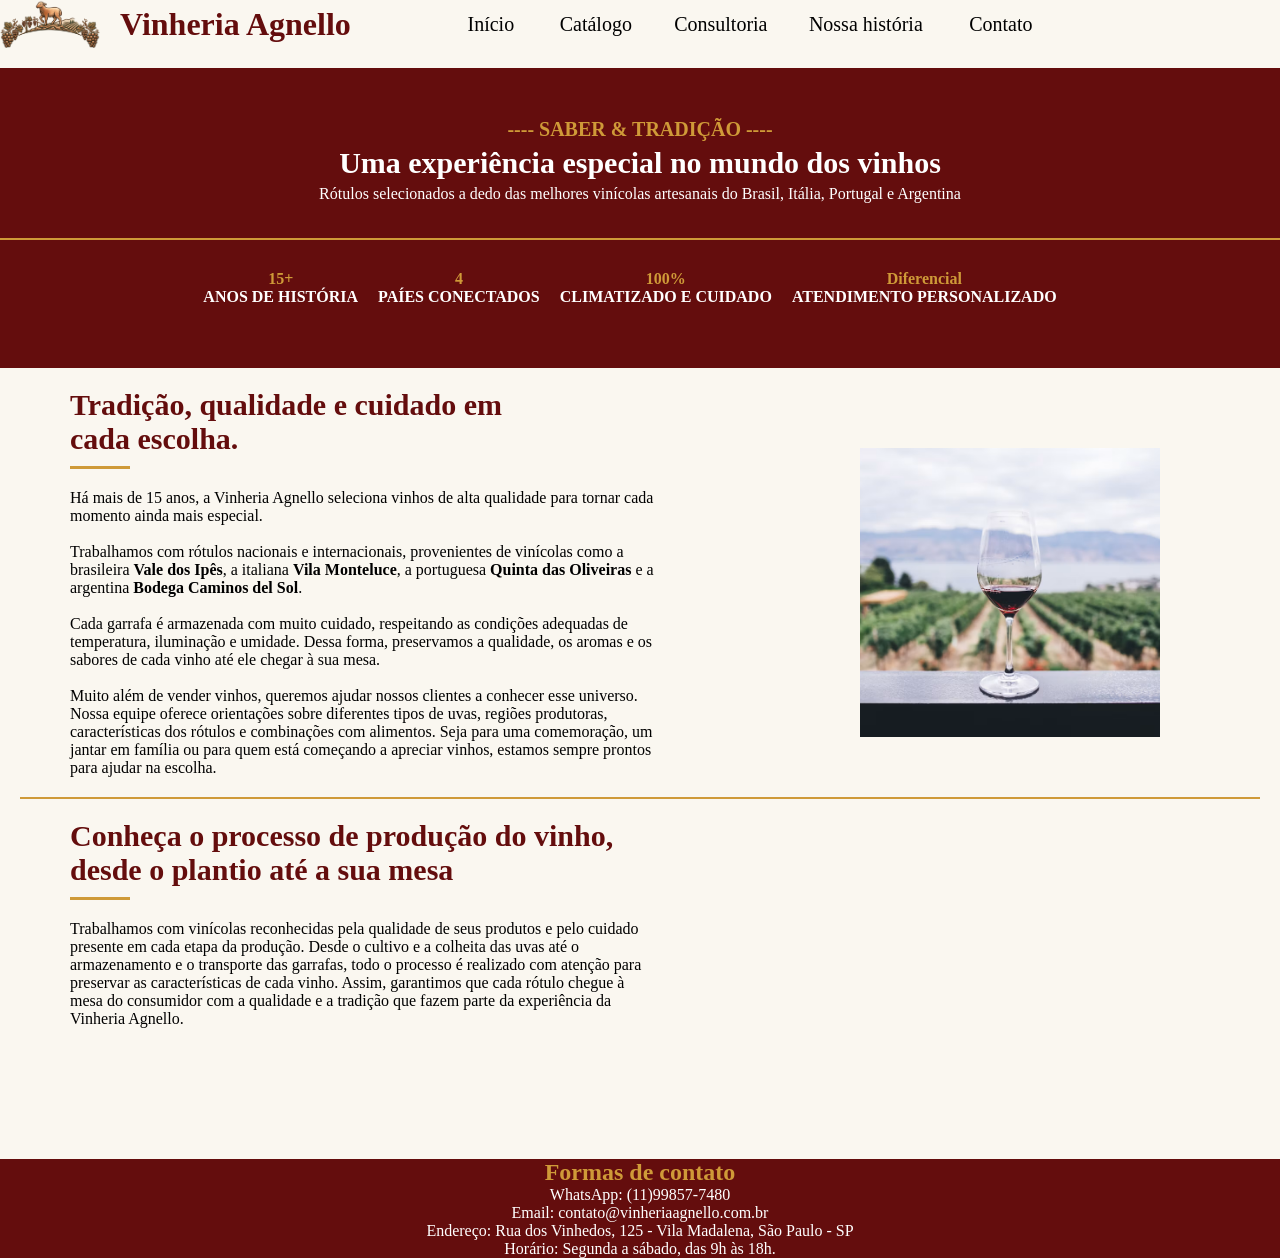
<file: index.html>
<!DOCTYPE html>
<html lang="pt-br">
<head>
    <meta charset="UTF-8">
    <meta name="viewport" content="width=device-width, initial-scale=1.0">
    <meta name="keywords" content="vinheria, vinhos, vinheria agnello, harmonização">
    <meta name="description" content="Conheça a Vinheria Agnello e encontre o vinho ideal para cada ocasião.">
    <link rel="stylesheet" href="src/css/style.css">
    <title>Vinheria Agnello | Início </title>
</head>

<body>
    <header>
        <div class="titulo-imagem1">
            <img src="src/assets/imgs/logotipo.png" 
        alt="Logo da Vinheria Agnello com um cordeiro sobre videiras e cachos de uva" width="400" class="logo">
        
            <h1 class="titulo-bonito">Vinheria Agnello</h1>
        <nav id="navegacao">
            <p>
                <a href="./index.html" class="inicio">Início </a> 
                <a href="./src/pages/catalogo.html" class="catalogo">Catálogo </a> 
                <a href="./src/pages/consultoria.html" class="consultoria">Consultoria </a> 
                <a href="./src/pages/sobre.html" class="nossa-historia">Nossa história </a> 
                <a href="./src/pages/contatos.html" class="contato">Contato </a>
            </p>
        </div>
        </nav>
        
        <div class="bloco-inicial">
            <h2> ---- SABER & TRADIÇÃO ----</h2>
            <h3>Uma experiência especial no mundo dos vinhos</h3>
            <p>Rótulos selecionados a dedo das melhores vinícolas artesanais do Brasil, Itália, Portugal e Argentina</p>
            <hr>
            <div class="baixo-bloco-inicial">
                <h4 class="hist"><span>15+</span> <br>ANOS DE HISTÓRIA</h4>
                <h4 class="coneccoes"><span>4</span> <br>PAÍES CONECTADOS</h4>
                <h4 class="clima"><span>100% </span><br>CLIMATIZADO E CUIDADO</h4>
                <h4 class="diferencial"><span>Diferencial</span> <br>ATENDIMENTO PERSONALIZADO</h4>
            </div>

        </div>

    </header>

    <main>
        <section id="intro-index">
            <div class="tradicao" >
                <div>
                    <h2 class="titulo-tradicao">Tradição, qualidade e cuidado em <br> cada escolha.</h2>
                    <p>
                        Há mais de 15 anos, a Vinheria Agnello seleciona vinhos de alta qualidade para tornar cada momento ainda mais especial.
                        <br><br>
                        Trabalhamos com rótulos nacionais e internacionais, provenientes de vinícolas como a brasileira <strong>Vale dos Ipês</strong>, a italiana <strong>Vila Monteluce</strong>, a portuguesa <strong>Quinta das Oliveiras</strong> e a argentina <strong>Bodega Caminos del Sol</strong>.
                        <br><br>
                        Cada garrafa é armazenada com muito cuidado, respeitando as condições adequadas de temperatura, iluminação e umidade. Dessa forma, preservamos a qualidade, os aromas e os sabores de cada vinho até ele chegar à sua mesa.
                        <br><br>
                        Muito além de vender vinhos, queremos ajudar nossos clientes a conhecer esse universo. Nossa equipe oferece orientações sobre diferentes tipos de uvas, regiões produtoras, características dos rótulos e combinações com alimentos. Seja para uma comemoração, um jantar em família ou para quem está começando a apreciar vinhos, estamos sempre prontos para ajudar na escolha.
                    </p>
                </div>

                <img class="img-dif" src="src/assets/imgs/taca-vinho.png"
            alt="Garrafas de vinho em uma adega de madeira" width="250px" class="taca" />
            </div>
            <hr class="linha">
        </section>

        <section id="producao">

            <div class="tradicao2">
                <div>

                    <h2 class="titulo-tradicao">Conheça o processo de produção do vinho, desde o plantio até a sua mesa</h2>
                
                    <p>
                    Trabalhamos com vinícolas reconhecidas pela qualidade de seus produtos e pelo cuidado presente em cada etapa da produção. Desde o cultivo e a colheita das uvas até o armazenamento e o transporte das garrafas, todo o processo é realizado com atenção para preservar as características de cada vinho. Assim, garantimos que cada rótulo chegue à mesa do consumidor com a qualidade e a tradição que fazem parte da experiência da Vinheria Agnello.
                    </p>
                </div>


                <iframe 
                width="400px"
                height="300px"
                src="https://www.youtube.com/embed/oucOiQBuXMQ?si=mYRg0IwBwdL-PImi" 
                title="YouTube video player" 
                frameborder="0" 
                allow="accelerometer; autoplay; clipboard-write; encrypted-media; gyroscope; picture-in-picture; web-share" 
                referrerpolicy="strict-origin-when-cross-origin" allowfullscreen>
                </iframe>
            </div>
        </section>
    </main>

    <footer id="final">
        <h2 class="titulofinal">Formas de contato</h2>
        
        <p >
            WhatsApp: (11)99857-7480 <br>
            Email: contato@vinheriaagnello.com.br <br>
            Endereço: Rua dos Vinhedos, 125 - Vila Madalena, São Paulo - SP <br>
            Horário: Segunda a sábado, das 9h às 18h.
            </p>
    </footer>
</body>
</html>
</file>
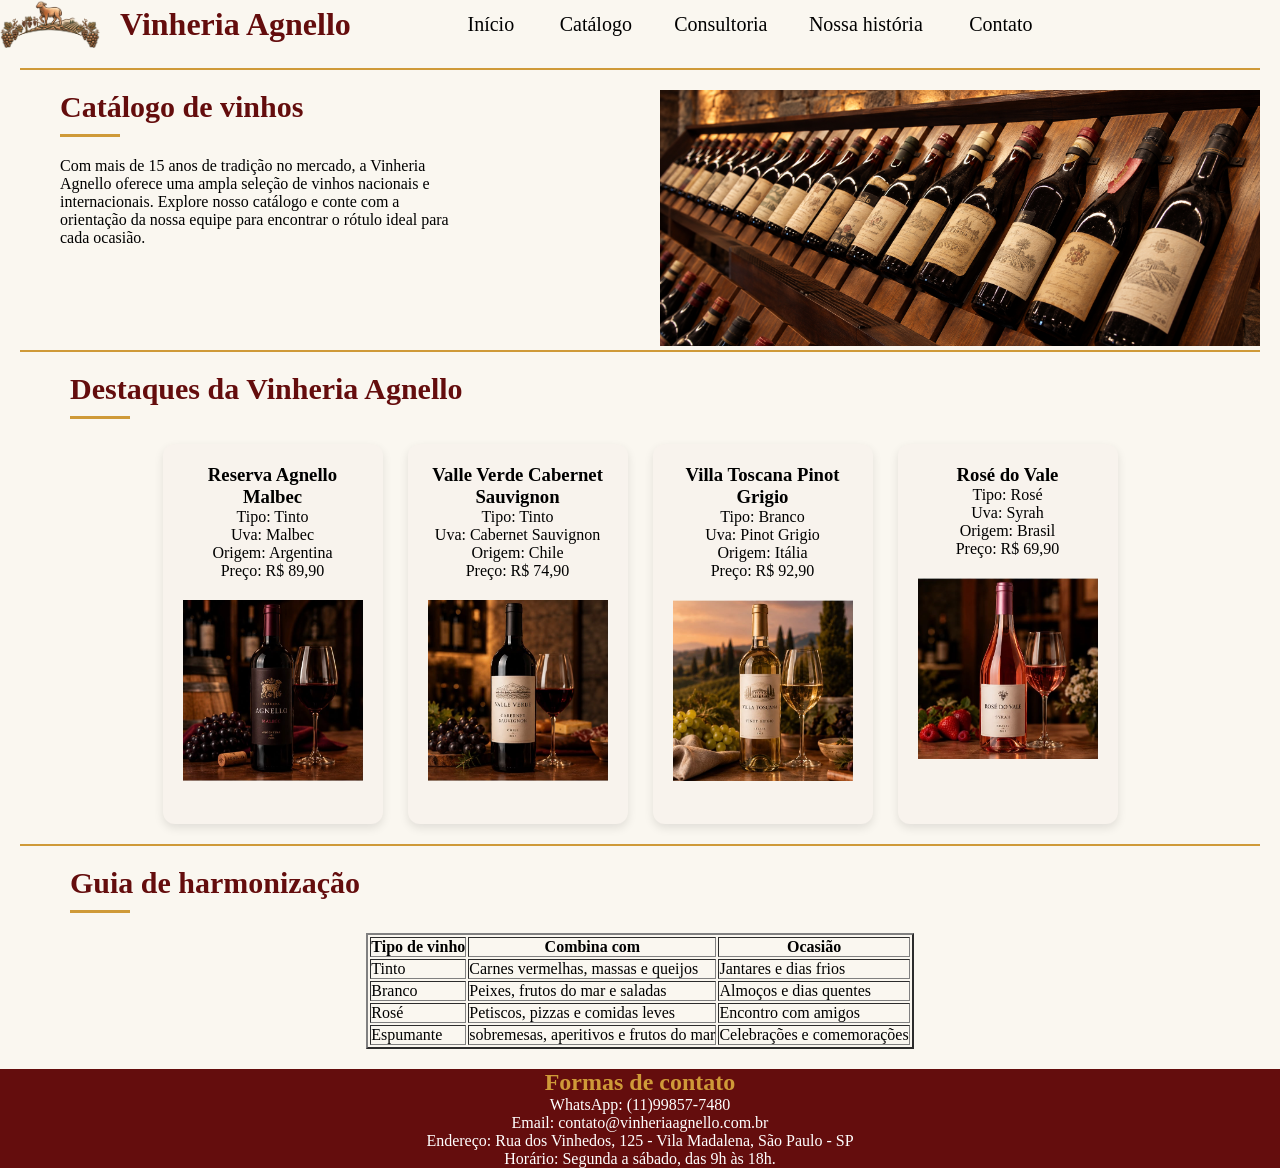
<file: src/pages/catalogo.html>
<!DOCTYPE html>
<html lang="pt-br">
<head>
    <meta charset="UTF-8">
    <meta name="viewport" content="width=device-width, initial-scale=1.0">
    <meta name="keywords" content="catálogo de vinhos, vinho tinto, vinho branco, rosé, harmonização, vinheria agnello">
    <meta name="description" content="Confira o catálogo de vinhos nacionais e internacionais da Vinheria Agnello e o guia de harmonização.">
    <link rel="stylesheet" href="../css/style.css">
    <title>Catálogo | Vinheria Agnello</title>
</head>
<body>
    <header>
        <div class="titulo-imagem">
            
            <img src="../assets/imgs/logotipo.png" alt="Logo da Vinheria Agnello com um cordeiro sobre videiras e cachos de uva" width="400" class="logo">
        
            <h1 class="titulo-bonito">Vinheria Agnello</h1>
        <nav id="navegacao">
            <p>
                <a href="../../index.html" class="inicio">Início </a> 
                <a href="catalogo.html" class="catalogo">Catálogo </a> 
                <a href="consultoria.html" class="consultoria">Consultoria </a> 
                <a href="sobre.html" class="nossa-historia">Nossa história </a> 
                <a href="contatos.html" class="contato">Contato </a>
            </p>
        </div>
        </nav>
    </header>
    
    <main>
        <hr class="linha">
        <section id="introducao-catalogo">
            <div class="tradicao4">
                <div>
                    <h2 class="titulo-geral">Catálogo de vinhos</h2>
                    <!--Texto de apresentação do catálogo-->
                    <p>Com mais de 15 anos de tradição no mercado, a Vinheria Agnello oferece uma ampla seleção de vinhos nacionais e internacionais. Explore nosso catálogo e conte com a orientação da nossa equipe para encontrar o rótulo ideal para cada ocasião.</p>
                    <!--Imagem da prateleira de vinhos-->
                </div>
            <div class="enquadramento">
                <img src="../assets/imgs/garrafas-vinho.png" alt="Prateleira de vinhos" width="600">
            </div>
                
            </div>
            <hr class="linha">
        </section>

        <section id="destaques">
            <h2 class="titulo-geral">Destaques da Vinheria Agnello</h2>

            <div class="card-vinho">
                <h3>Reserva Agnello Malbec</h3>
                <p>
                    Tipo: Tinto <br>
                    Uva: Malbec <br>
                    Origem: Argentina <br>
                    Preço: R$ 89,90
                </p>
                <img src="../assets/imgs/vinho-agnello.png" alt="Vinho 1">
            </div>

            <div class="card-vinho">
                <h3>Valle Verde Cabernet Sauvignon</h3>
                <p>
                    Tipo: Tinto <br>
                    Uva: Cabernet Sauvignon <br>
                    Origem: Chile <br>
                    Preço: R$ 74,90
                </p>
                <img src="../assets/imgs/vinho2.png" alt="Vinho2">
            </div>

            <div class="card-vinho">
                <h3>Villa Toscana Pinot Grigio</h3>
                <p> 
                    Tipo: Branco <br>
                    Uva: Pinot Grigio <br>
                    Origem: Itália <br>
                    Preço: R$ 92,90
                </p>
                <img src="../assets/imgs/vinho3.png" alt="Vinho3">
            </div>

            <div class="card-vinho">
                <h3>Rosé do Vale</h3>
                <p>
                    Tipo: Rosé <br>
                    Uva: Syrah<br>
                    Origem: Brasil <br>
                    Preço: R$ 69,90
                </p>
                <img src="../assets/imgs/vinho4.png" alt="Vinho4">
            </div>
        </section>

        <section id="harmonizacao">
            <!--Tabela com dicas-->
            <hr class="linha">
            <h2 class="titulo-geral">Guia de harmonização</h2>

            <table border="2" class="tabela">
                <tr>
                    <th>Tipo de vinho</th>
                    <th>Combina com </th>
                    <th>Ocasião</th>
                </tr>
                <tr>
                    <td>Tinto</td>
                    <td>Carnes vermelhas, massas e queijos</td>
                    <td>Jantares e dias frios</td>
                </tr>
                <tr>
                    <td>Branco</td>
                    <td>Peixes, frutos do mar e saladas</td>
                    <td>Almoços e dias quentes</td>
                </tr>
                <tr>
                    <td>Rosé</td>
                    <td>Petiscos, pizzas e comidas leves</td>
                    <td>Encontro com amigos</td>
                </tr>
                <tr>
                    <td>Espumante</td>
                    <td>sobremesas, aperitivos e frutos do mar</td>
                    <td>Celebrações e comemorações</td>
                </tr>
            </table>
        </section>
    </main>
    
    <footer id="final">
        <h2 class="titulofinal">Formas de contato</h2>
        <p>
            WhatsApp: (11)99857-7480 <br>
            Email: contato@vinheriaagnello.com.br <br>
            Endereço: Rua dos Vinhedos, 125 - Vila Madalena, São Paulo - SP <br>
            Horário: Segunda a sábado, das 9h às 18h.
            </p>
    </footer>
</body>
</html>
</file>
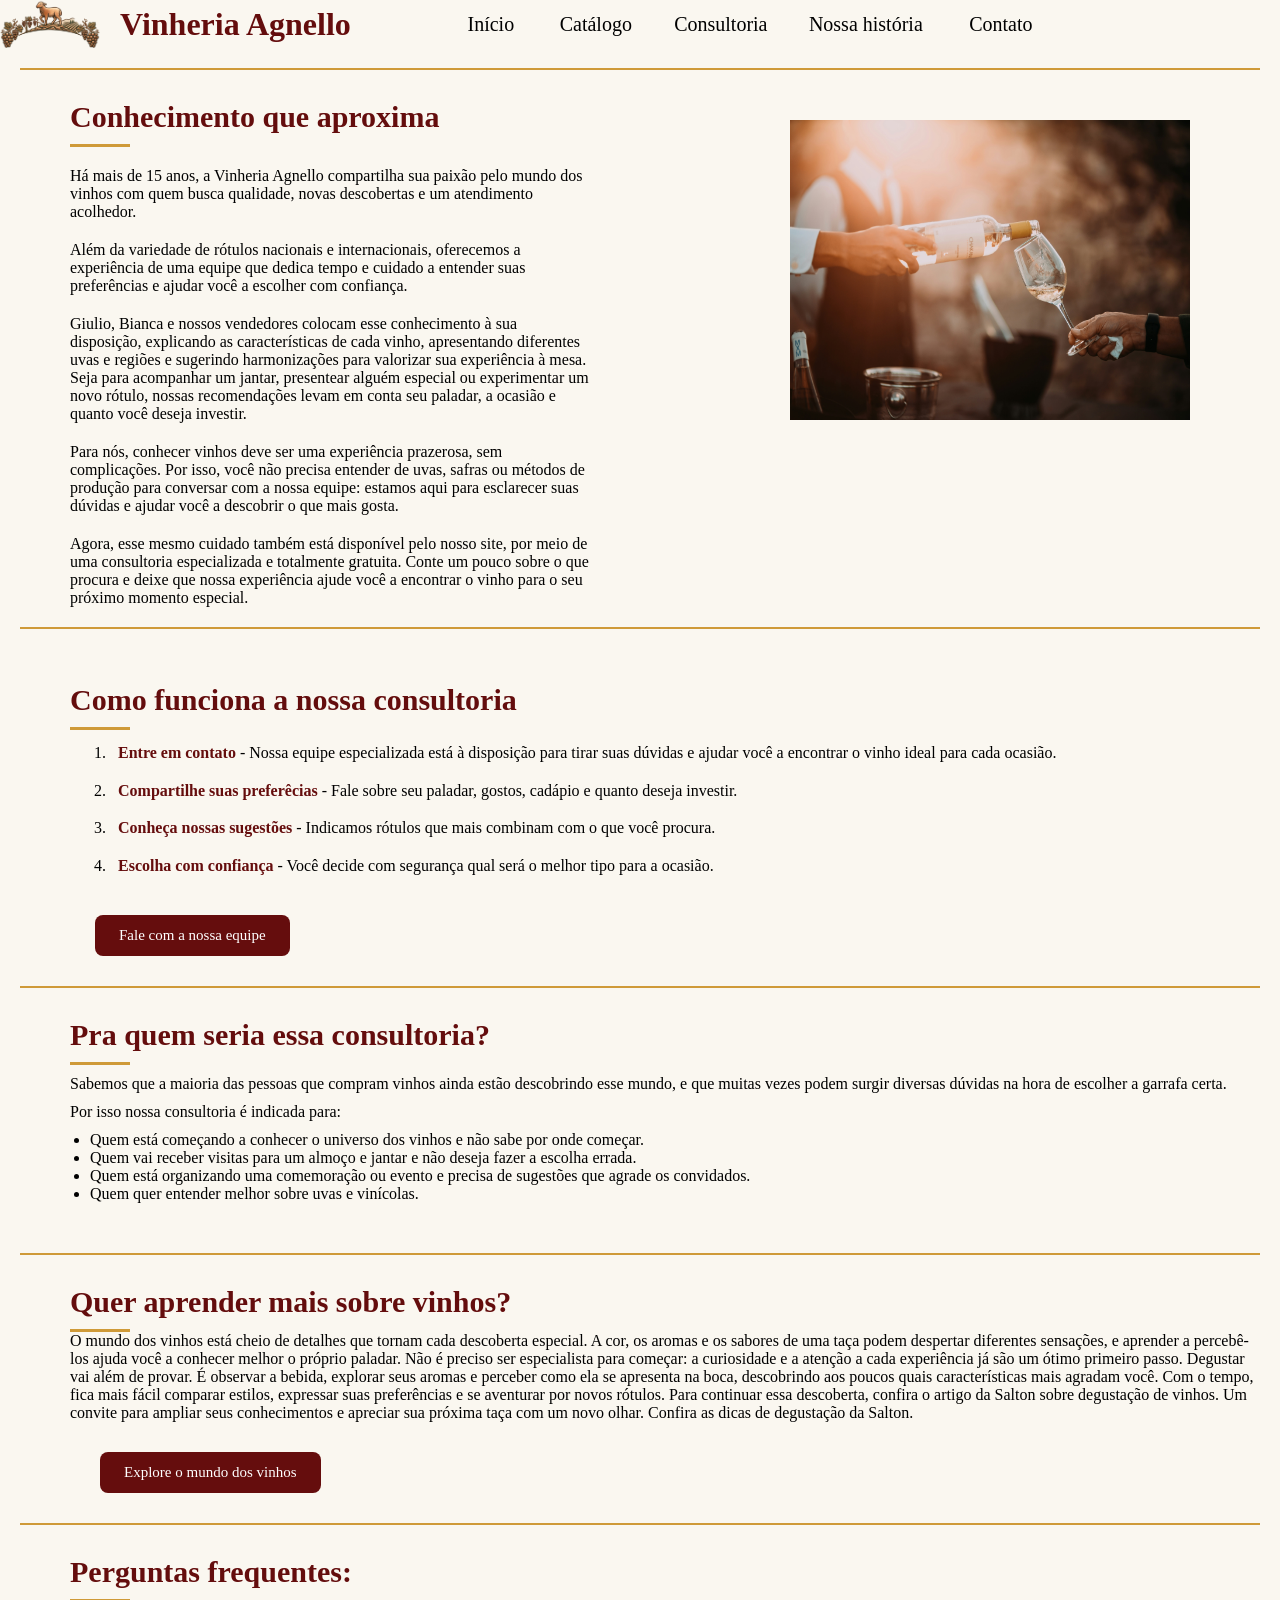
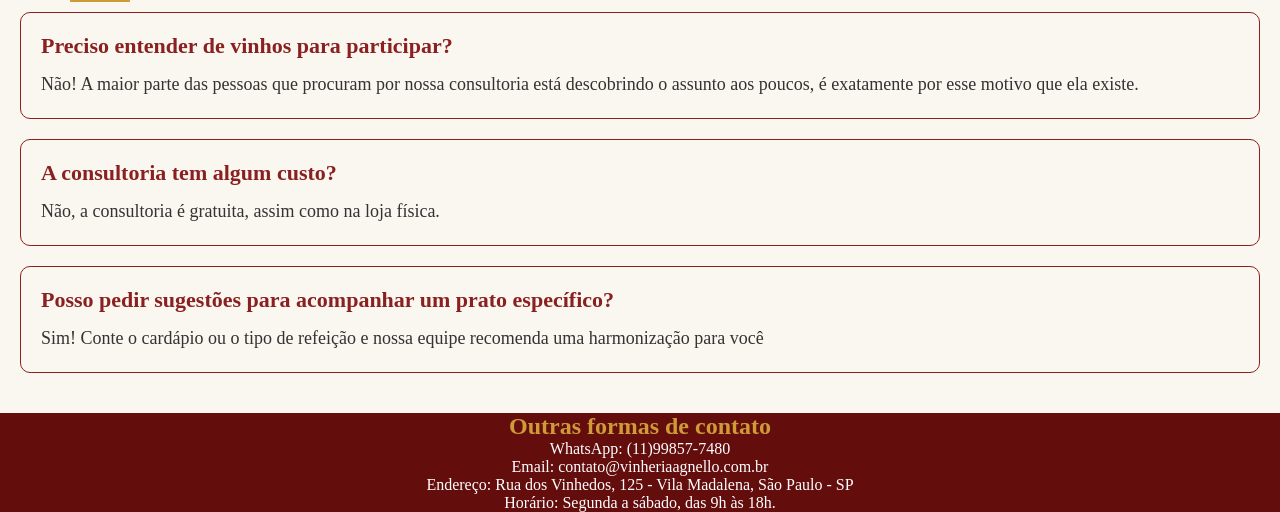
<file: src/pages/consultoria.html>
<!DOCTYPE html>
<html lang="pt-br">
<head>
    <meta charset="UTF-8">
    <meta name="viewport" content="width=device-width, initial-scale=1.0">
    <meta name="keywords" content="consultoria de vinhos, vinheria agnello, harmonização">
    <meta name="description" content="Conheça nossa consultoria gratuita com os especialistas da Vinheria Agnello e encontre o vinho ideal para cada ocasião.">
    <link rel="stylesheet" href="../css/style.css">
    <title>Consultoria | Vinheria Agnello</title>
</head>
<body>
    <header>
        <div class="titulo-imagem">
            <img src="../assets/imgs/logotipo.png" alt="Logo da Vinheria Agnello com um cordeiro sobre videiras e cachos de uva" width="400" class="logo">
        
            <h1 class="titulo-bonito">Vinheria Agnello</h1>
        <nav id="navegacao">
            <p>
                <a href="../../index.html" class="inicio">Início </a> 
                <a href="catalogo.html" class="catalogo">Catálogo </a> 
                <a href="consultoria.html" class="consultoria">Consultoria </a> 
                <a href="sobre.html" class="nossa-historia">Nossa história </a> 
                <a href="contatos.html" class="contato">Contato </a>
            </p>
        </nav>
        </div>
    </header>
    
    <main>
        <hr class="linha">
        <section id="intro-consul">
            <div class = "tradicao5">
                <div>
                    <h2 class="titulo-geral">Conhecimento que aproxima</h2>
                        <p>Há mais de 15 anos, a Vinheria Agnello compartilha sua paixão pelo mundo dos vinhos com quem busca qualidade, novas descobertas e um atendimento acolhedor.</p>
                        <p>Além da variedade de rótulos nacionais e internacionais, oferecemos a experiência de uma equipe que dedica tempo e cuidado a entender suas preferências e ajudar você a escolher com confiança.</p>
                        <p>Giulio, Bianca e nossos vendedores colocam esse conhecimento à sua disposição, explicando as características de cada vinho, apresentando diferentes uvas e regiões e sugerindo harmonizações para valorizar sua experiência à mesa. Seja para acompanhar um jantar, presentear alguém especial ou experimentar um novo rótulo, nossas recomendações levam em conta seu paladar, a ocasião e quanto você deseja investir.</p>
                        <p>Para nós, conhecer vinhos deve ser uma experiência prazerosa, sem complicações. Por isso, você não precisa entender de uvas, safras ou métodos de produção para conversar com a nossa equipe: estamos aqui para esclarecer suas dúvidas e ajudar você a descobrir o que mais gosta.</p>
                        <p>Agora, esse mesmo cuidado também está disponível pelo nosso site, por meio de uma consultoria especializada e totalmente gratuita. Conte um pouco sobre o que procura e deixe que nossa experiência ajude você a encontrar o vinho para o seu próximo momento especial.</p>
                </div>
                <img src="../assets/imgs/servinhoVinho.jpg" alt="Vinho sendo servinho em uma taça">
            </div>
        </section>
        
        <section id="como-funciona">
            <hr class = "linha">
                <div class="tradicao5">
                    <div class = "funcao-consul">
                        <h2 class="titulo-geral">Como funciona a nossa consultoria</h2>
                        <ol>
                            <li>
                                <strong>Entre em contato</strong> - Nossa equipe especializada está à disposição para tirar suas dúvidas e ajudar você a encontrar o vinho ideal para cada ocasião.
                            </li>

                            <li>
                                <strong>Compartilhe suas preferêcias</strong> - Fale sobre seu paladar, gostos, cadápio e quanto deseja investir.
                            </li>

                            <li>
                                <strong>Conheça nossas sugestões</strong> - Indicamos rótulos que mais combinam com o que você procura. 
                            </li>

                            <li>
                                <strong>Escolha com confiança</strong> - Você decide com segurança qual será o melhor tipo para a ocasião.
                            </li>
                        </ol>
                    </div>
                </div>
                
            
            <a href="contatos.html" class="botao-consul">
                Fale com a nossa equipe
            </a>
        </section>
        
        
        <section id="pra-quem">
            <hr class="linha">
                <div class="lista-consul">
                    <h2 class="titulo-geral">Pra quem seria essa consultoria?</h2>
                    
                    <p>Sabemos que a maioria das pessoas que compram vinhos ainda estão descobrindo esse mundo, e que muitas vezes podem surgir diversas dúvidas na hora de escolher a garrafa certa. </p>
                    <p>Por isso nossa consultoria é indicada para:</p>
                    <ul>
                        <li>Quem está começando a conhecer o universo dos vinhos e não sabe por onde começar.</li>
                        <li>Quem vai receber visitas para um almoço e jantar e não deseja fazer a escolha errada.</li>
                        <li>Quem está organizando uma comemoração ou evento e precisa de sugestões que agrade os convidados.</li>
                        <li>Quem quer entender melhor sobre uvas e vinícolas.</li>
                    </ul>
                </div>
        </section>

        <section id="link-externo">
            <hr class="linha">
            <div class="explorar-consul">
                <h2 class="titulo-geral">Quer aprender mais sobre vinhos?</h2>
                <p>O mundo dos vinhos está cheio de detalhes que tornam cada descoberta especial. A cor, os aromas e os sabores de uma taça podem despertar diferentes sensações, e aprender a percebê-los ajuda você a conhecer melhor o próprio paladar. Não é preciso ser especialista para começar: a curiosidade e a atenção a cada experiência já são um ótimo primeiro passo.
    Degustar vai além de provar. É observar a bebida, explorar seus aromas e perceber como ela se apresenta na boca, descobrindo aos poucos quais características mais agradam você. Com o tempo, fica mais fácil comparar estilos, expressar suas preferências e se aventurar por novos rótulos.
    Para continuar essa descoberta, confira o artigo da Salton sobre degustação de vinhos. Um convite para ampliar seus conhecimentos e apreciar sua próxima taça com um novo olhar.
    Confira as dicas de degustação da Salton.</p>
            </div>
            <a href="https://www.salton.com.br/artigo/3-estrategias-infaliveis-para-se-tornar-um-especialista-em-degustacao-de-vinhos" class="botao-consul"> Explore o mundo dos vinhos </a>
                
        </section>

        
        <section id="perguntas">
            <hr class="linha">
            <div class="tradicao5"><h2 class="titulo-geral">Perguntas frequentes:</h2></div>
            

            <div class="pergunta">
                <h3>Preciso entender de vinhos para participar? </h3>
                <p>Não! A maior parte das pessoas que procuram por nossa consultoria está descobrindo o assunto aos poucos, é exatamente por esse motivo que ela existe. </p>
            </div>

            <div class="pergunta">
                <h3>A consultoria tem algum custo?</h3>
                <p>Não, a consultoria é gratuita, assim como na loja física.</p>
            </div>

            <div class="pergunta">
                <h3>Posso pedir sugestões para acompanhar um prato específico?</h3>
                <p>Sim! Conte o cardápio ou o tipo de refeição e nossa equipe
                recomenda uma harmonização para você</p>
            </div>
        </section>

    </main>
    <footer id="final">
        <h2 class="titulofinal">Outras formas de contato</h2>
        <p>
            WhatsApp: (11)99857-7480 <br>
            Email: contato@vinheriaagnello.com.br <br>
            Endereço: Rua dos Vinhedos, 125 - Vila Madalena, São Paulo - SP <br>
            Horário: Segunda a sábado, das 9h às 18h.
            </p>
    </footer>
</body>
</html>
</file>
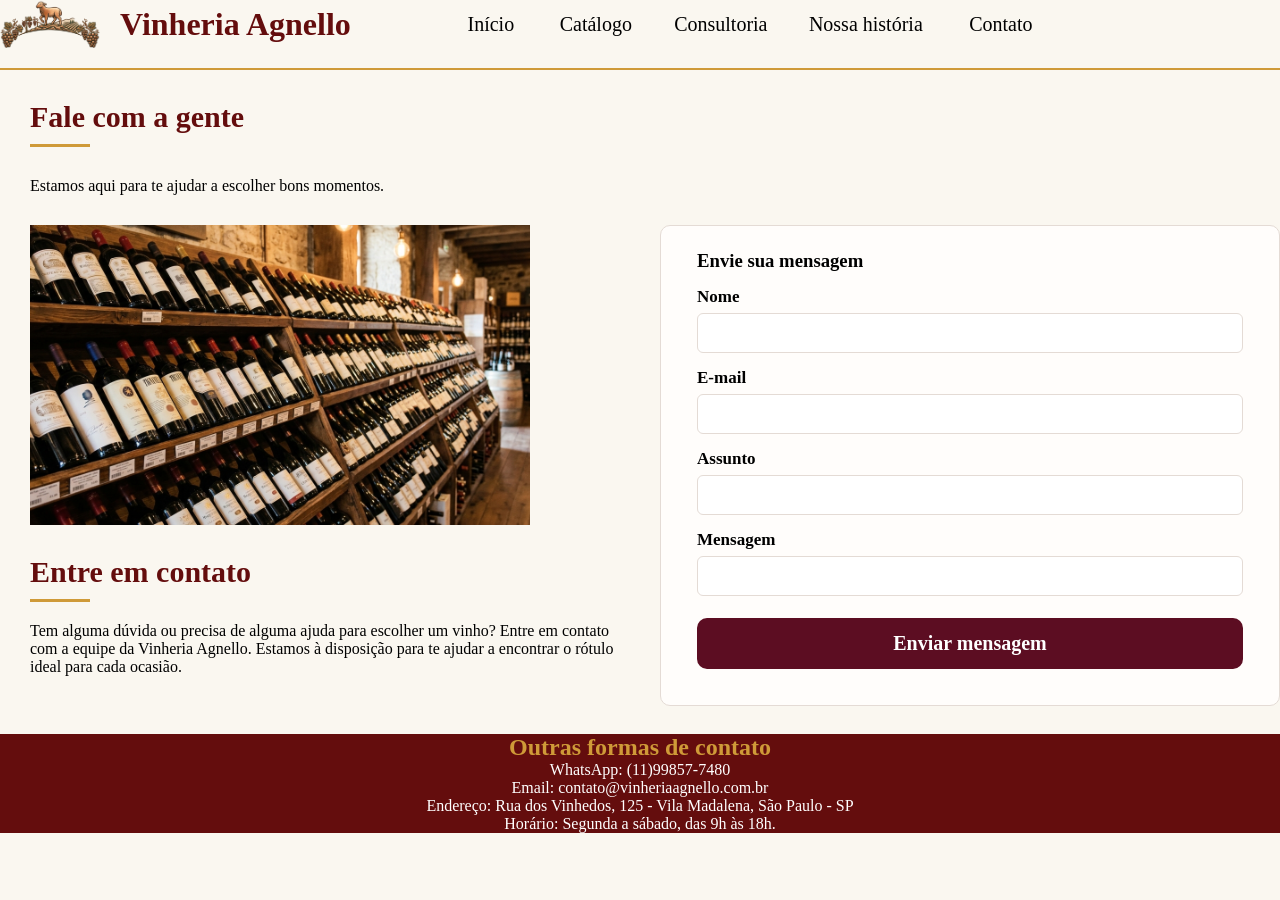
<file: src/pages/contatos.html>
<!DOCTYPE html>
<html lang="pt-br">
<head>
    <meta charset="UTF-8">
    <meta name="viewport" content="width=device-width, initial-scale=1.0">
    <meta name="keywords" content="contato, vinheria agnello, fale conosco.">
    <meta name="description" content="Entre em contato com a nossa equipe da Vinheria Agnello para tirar dúvidas ou pedir ajuda na escolha do seu vinho.">
    <link rel="stylesheet" href="../css/style.css">
    <title>Contatos | Vinheria Agnello</title>
</head>
<body>
    <header>
        <div class="titulo-imagem2">
            <img src="../assets/imgs/logotipo.png" alt="Logo da Vinheria Agnello com um cordeiro sobre videiras e cachos de uva" width="400" class="logo">
        
            <h1 class="titulo-bonito">Vinheria Agnello</h1>
                    <nav id="navegacao">
                    <p>
                        <a href="../../index.html" class="inicio">Início </a> 
                        <a href="catalogo.html" class="catalogo">Catálogo </a> 
                        <a href="consultoria.html" class="consultoria">Consultoria </a> 
                        <a href="sobre.html" class="nossa-historia">Nossa história </a> 
                        <a href="contatos.html" class="contato">Contato </a>
                    </p>
                </nav>
            </div>
        </header>

        <hr class="linha">
        <div class="intro-cont">
            <h1 class="titulo-geral">Fale com a gente</h1>
            <p class="descricao-contato"> Estamos aqui para te ajudar a escolher bons momentos.</p>
        </div>
        
        <div class="area-contato">
            <div class="enquadramento">
                <img src="../assets/imgs/prateleira01..jpg"
                    alt="Prateleiras de vinho"
                    width="700" height="400" >

            <section id="intro-contato">
                <h3 class="titulo-geral">Entre em contato</h3>
                <p>
                    Tem alguma dúvida ou precisa de alguma ajuda para escolher um vinho?
                    Entre em contato com a equipe da Vinheria Agnello.
                    Estamos à disposição para te ajudar a encontrar
                    o rótulo ideal para cada ocasião.
                </p>
            </section>
            </div>
                

            <form class="formulario-contato">
                <h3>Envie sua mensagem</h3>

                <label for="nome">Nome</label>
                <input type="text" id="nome" name="nome" required>

                <label for="email">E-mail</label>
                <input type="email" id="email" name="email" required>

                <label for="assunto">Assunto</label>
                <input type="text" id="assunto" name="assunto" required>

                <label for="mensagem">Mensagem</label>
                <input type="text" id="mensagem" name="mensagem" required>

                <button type="submit">Enviar mensagem</button>
            </form>

        </div>
        
        <footer id="final">
        <h2 class="titulofinal">Outras formas de contato</h2>
        <p>
            WhatsApp: (11)99857-7480 <br>
            Email: contato@vinheriaagnello.com.br <br>
            Endereço: Rua dos Vinhedos, 125 - Vila Madalena, São Paulo - SP <br>
            Horário: Segunda a sábado, das 9h às 18h.
        </p>
    </footer>
</body>

</html>
</file>
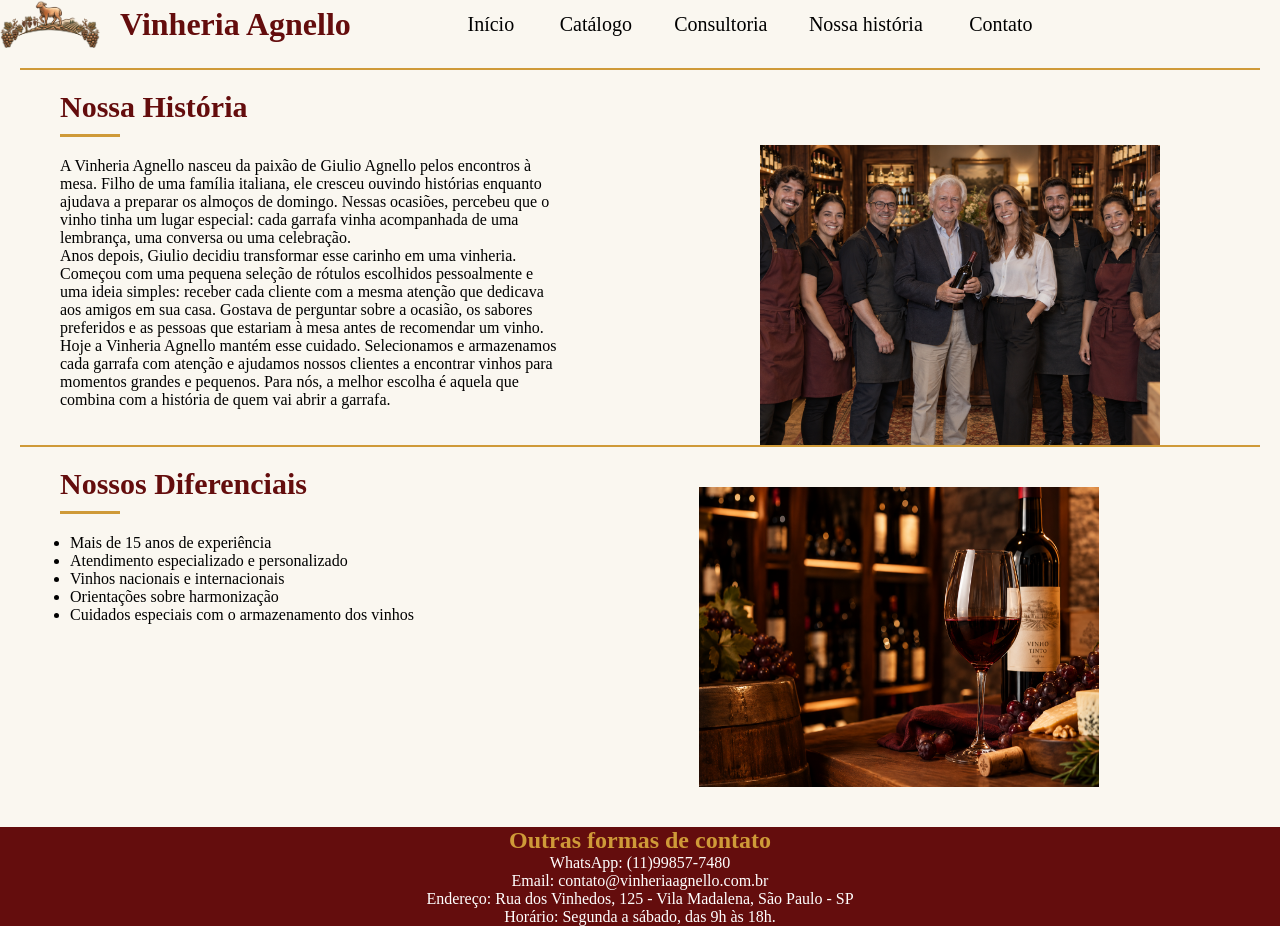
<file: src/pages/sobre.html>
<!DOCTYPE html>
<html lang="pt-br">
<head>
    <meta charset="UTF-8">
    <meta name="viewport" content="width=device-width, initial-scale=1.0">
    <meta name="keywords" content="Vinheria agnello, história, vinhos, empresa familiar">
    <meta name="description" content="Conheça a história da Vinheria Agnello, uma empresa familiar que há mais de 15 anos oferece vinhos e atendimento personalizado.">
    <link rel="stylesheet" href="../css/style.css">
    <title> Sobre Nós | Vinheria Agnello</title>
</head>

<body>
    <header>
        <div class="titulo-imagem">
            <img src="../assets/imgs/logotipo.png" alt="Logo da Vinheria Agnello com um cordeiro sobre videiras e cachos de uva" width="400" class="logo">
        
            <h1 class="titulo-bonito">Vinheria Agnello</h1>
        <nav id="navegacao">
            <p>
                <a href="../../index.html" class="inicio">Início </a> 
                <a href="./catalogo.html" class="catalogo">Catálogo </a> 
                <a href="./consultoria.html" class="consultoria">Consultoria </a> 
                <a href="sobre.html" class="nossa-historia">Nossa história </a> 
                <a href="./contatos.html" class="contato">Contato </a>
            </p>
        </div>
        </nav>
    </header>

    <main>
        <hr class="linha">
        <section id="historia">
            
            <div class="tradicao4">
                <div>
                    <h2 class="titulo-geral">Nossa História</h2>
                    <p>A Vinheria Agnello nasceu da paixão de Giulio Agnello pelos encontros à mesa. Filho de uma família italiana, ele cresceu ouvindo histórias enquanto ajudava a preparar os almoços de domingo. Nessas ocasiões, percebeu que o vinho tinha um lugar especial: cada garrafa vinha acompanhada de uma lembrança, uma conversa ou uma celebração. <br> Anos depois, Giulio decidiu transformar esse carinho em uma vinheria. Começou com uma pequena seleção de rótulos escolhidos pessoalmente e uma ideia simples: receber cada cliente com a mesma atenção que dedicava aos amigos em sua casa. Gostava de perguntar sobre a ocasião, os sabores preferidos e as pessoas que estariam à mesa antes de recomendar um vinho. <br> Hoje a Vinheria Agnello mantém esse cuidado. Selecionamos e armazenamos cada garrafa com atenção e ajudamos nossos clientes a encontrar vinhos para momentos grandes e pequenos. Para nós, a melhor escolha é aquela que combina com a história de quem vai abrir a garrafa.</p>
                </div>
                <img class="img-equipe" src="../assets/imgs/equipeAgnello.png" alt="Equipe da Agnello">
            </div>
        
        </section>

        <section id="diferenciais">
            <hr class="linha">
            <div class="tradicao3">
                <div>
                    <h2 class="titulo-geral">Nossos Diferenciais</h2>

                    <ul class="diferencial-topicos">
                        <li>Mais de 15 anos de experiência</li>
                        <li>Atendimento especializado e personalizado</li>
                        <li>Vinhos nacionais e internacionais</li>
                        <li>Orientações sobre harmonização</li>
                        <li>Cuidados especiais com o armazenamento dos vinhos</li>
                    </ul>
                </div>
                <img class="foto-diferenciais" src="../assets/imgs/diferenciais.png" alt="Foto nossos diferenciais">
            </div>
        </section>
        
    </main>

    <footer id="final">
        <h2 class="titulofinal">Outras formas de contato</h2>
        <p>
            WhatsApp: (11)99857-7480 <br>
            Email: contato@vinheriaagnello.com.br <br>
            Endereço: Rua dos Vinhedos, 125 - Vila Madalena, São Paulo - SP <br>
            Horário: Segunda a sábado, das 9h às 18h.
        </p>
    </footer>
</body>

</html>
</file>
<file: src/css/style.css>
@import url("efeito.css");


body {
    background-color: rgba(250, 247, 240, 1);
}

nav {
    font-size: 20px;
    
}

.inicio {
    display: inline-flex;
    width: 80px;
    height: 40px;
    align-items: center;
    justify-content: center;
    border-radius: 20px;
    text-decoration: none;
    margin-left: 80px;
    margin-right: 10px;
}

.titulo-bonito {
    color: rgb(100, 13, 13);
}


.inicio:visited {
    color: rgb(100, 13, 13);
}

.catalogo {
    display: inline-flex;

    width: 100px;
    height: 40px;
    align-items: center;
    justify-content: center;
    border-radius: 20px;   
    text-decoration: none;
    margin-right: 10px;
}

.catalogo:visited {
    color:  rgb(100, 13, 13);
}

.consultoria {
    display: inline-flex;
    width: 120px;
    height: 40px;
    align-items: center;
    justify-content: center;
    border-radius: 20px;
    text-decoration: none;
    margin-right: 10px;
}

.consultoria:visited {
    color:  rgb(100, 13, 13);
}

.nossa-historia {
    display: inline-flex;
    width: 140px;
    height: 40px;
    align-items: center;
    justify-content: center;
    border-radius: 20px;
    text-decoration: none;
    margin-right: 10px;
}

.nossa-historia:visited {
    color:  rgb(100, 13, 13);
}

.contato {
    display: inline-flex;
    width: 100px;
    height: 40px;
    align-items: center;
    justify-content: center;
    border-radius: 20px;
    text-decoration: none;
    margin-right: 10px;
}

.contato:visited {
    color:  rgb(100, 13, 13);
}

.logo { 
    width: 100px;
    margin-left: 0%;
}

.titulo-imagem {
    display: flex;
    align-items: center;       
    gap: 20px; 
    margin-right: 20px;
}

.titulo-imagem1 {
    display: flex;
    align-items: center;       
    gap: 20px; 
    margin-right: 20px;
    margin-bottom: 20px;
}

.bloco-inicial {
    text-align: center;
    background-color: rgb(100, 13, 13);
    width: 100%;
    height: 300px;
    display: flow-root;
}

.bloco-inicial h2 {
    color: rgb(207, 154, 56);
    font-size: 20px;
    font-family: Georgia, 'Times New Roman', Times, serif;
    margin-bottom: 5px ;
    margin-top: 50px
}

.bloco-inicial h3 {
    font-size: 30px;
    margin-top: 0%;
    color: white;
    margin-bottom: 5px;
}

.bloco-inicial p {
    color: white;
}

.bloco-inicial hr {
    border: none;
    height: 2px;
    background-color: rgb(207, 154, 56);
    margin-top: 35px
}

.baixo-bloco-inicial {
    display: inline-flex;
    align-items: center;
    color: white;
}

.hist, .coneccoes, .clima, .diferencial  {
    margin-right: 20px;
    margin-top: 30px;
}

.baixo-bloco-inicial span {
    color: rgb(207, 154, 56);
    font-family: Cambria, Cochin, Georgia, Times, 'Times New Roman', serif;
}

.titulo-tradicao {
    display: block;
    text-align: left;
    font-size: 30px;
    color: rgb(100, 13, 13);
}

.tradicao {
    display: flex;
    gap: 200px;
    text-align: left;
    margin-left: 50px;
}

.tradicao p {
    margin-top: 20px;
    margin-bottom: 20px;
}



.tradicao img {
    display: block;
    width: 300px;
    margin-top: 60px;
    margin-bottom: 60px;
    object-position: center;
    object-fit: cover;
    margin-right: 100px;
}

.tradicao2 {
    margin-top: 20px;
    margin-bottom: 20px;
    display: flex;
    text-align: left;
    gap: 200px;
    margin-left: 50px;
    margin-right: 100px;
}

.tradicao2 p {
    margin-top: 20px;
}


#final {
    background-color: rgb(100, 13, 13);
    
}

#final p {
    color: white;
    text-align: center;
}

.titulofinal {
    text-align: center;
    color: rgb(207, 154, 56);
}

.linha {
    border: none;
    height: 2px;
    background-color: rgb(207, 154, 56);
}

/* Página Sobre Nós */

.tradicao3 {
    margin-left: 40px;
    display: flex;
    gap: 285px;
    text-align: left;
    margin-top: 20px;

}

.tradicao3 ul {
    margin-top: 20px;
    margin-left: 10px;
}



.titulo-geral {
    display: block;
    text-align: left;
    font-size: 30px;
    color: rgb(100, 13, 13);
}

.tradicao3 img {
    display: block;
    width: 400px;
    height: 300px;
    margin-top: 20px;
    margin-bottom: 20px;
    object-position: center;
    margin-right: 70px;
    gap: 100px;
}

.tradicao4 {
    display: flex;
    gap: 200px;
    text-align: left;
    margin-left: 40px;
    margin-top: 20px;
}

.tradicao4 p {
    margin-top: 20px;
    margin-bottom: 20px;
}


.img-equipe {
    display: block;
    margin-top: 55px;
    width: 400px;
    height: 300px;
    object-position: center;
    object-fit: cover;
    margin-right: 100px;
}
/* Página de Catálogo */

.outros-titulos {
    text-align: center;
    font-size: 30px;
    background-color: rgba(54, 7, 7, 0.521);
}

#introducao-catalogo {
    text-align: center;
}



.outros-titulos {
    text-align: center;
    font-size: 30px;
    background-color: rgba(54, 7, 7, 0.521);
}

#introducao-catalogo {
    text-align: center;
}

.card-vinho {
    width: 220px;
    padding: 20px;
    text-align: center;
    border-radius: 12px;
    background-color: #f8f3ed;
    box-shadow: 0 4px 10px rgba(0, 0, 0, 0.1);
}

#destaques {
    display: flex;
    flex-wrap: wrap; 
    justify-content: center;
    gap: 25px;
    padding: 20px;
}

#destaques .titulo-geral {
    margin-left: 30px;
}

#destaques .titulo-geral {
    width: 100%;
}

.card-vinho img {
    width: 100%;
    height: 220px;
    object-fit: contain;
}

#harmonizacao h2 {
    margin-top: 20px;
    margin-left: 50px;
}

.tabela {
    margin: auto;
    margin-top: 20px;
}

#ajuda {
    text-align: center;
}


/* Página consultoria */ 
#intro-consul {
    text-align: center;
}

.texto01 {
    text-align: center;
}

.pergunta{
    margin-top: 10px;
    border: 1px solid #8a2020;
    border-radius: 10px;
    padding: 20px ;
    margin-bottom: 20px;
    background-color: #faf7f0;
}

.pergunta h3{
    color: #8a2020;
    font-size: 22px;
    margin-bottom: 12px;
}

.pergunta p {
    color:#333;
    font-size: 18px;
    line-height: 1.5;
}

#agendar {
    text-align: center;
}

#agender {
    text-align: center;
}


/* Pagina de consultoria */ 

#intro-contato {
    text-align: center;
}

#formulario-contato {
    text-align: center;
}

.consultoria h2 {
    font-size: 36px;
    margin-bottom: 24px;
}

.conteudo-consul {
    display: flex;
    align-items: flex-start;
    gap: 32px;
}

.texto-consul {
    flex: 1;
    min-width: 0;
}

.texto-consul p {
    line-height: 1.6;
    margin-bottom: 16px;
}

.conteudo-consul img {
    width: 35%;
    height: auto;
    border-radius: 12px;
}


.conteudo-consultoria img:hover {
    transform: translateY(-8px) rotate(2deg);
}

.funcao-consul {
    padding: 24px 0;
}

.lista-consul{
    margin-top: 30px;
    margin-bottom: 50px;
    gap: 200px;
    text-align: left;
    margin-left: 50px;
}

.lista-consul p{
    margin-top: 10px;
    margin-bottom: 10px;
}

.lista-consul ul {
    list-style-type: disc;
    padding-left: 20px;
}

.lista-consul li {
    display: list-item;
}


.funcao-consul ol {
    margin: 10px 0;
    padding-left: 40px;
    line-height: 1.6;
}

.funcao-consul li {
    padding-left: 8px;
    margin-bottom: 12px;
}

.funcao-consul strong {
    color: #650d0d;
}

.botao-consul {
    display: inline-block;
    margin-left: 75px;
    margin-bottom: 30px;
    padding: 12px 24px;
    background-color: #650d0d;
    color: white;
    position: relative;
    text-decoration: none;
    font-size: 15px;
    border-radius: 8px;
    transition: background-color 0.3s ease;
}

#link-externo .botao-consul {
    margin-left: 80px;
    margin-right: 0;
}

.botao-consul:hover {
    background-color: #8a2020;
}

#intro-consul .texto-consul p {
    text-align: left;
    line-height: normal;
    margin: 0 0 6px;
    padding: 0;
}

.explorar-consul{
    margin-top:  30px;
    gap: 200px;
    text-align: left;
    margin-left: 50px;  
    margin-bottom: 30px;
}

/* Contatos */

:root {
    --fundo: #faf7f3;
    --vinho: #5c0d22;
    --vinho-escuro: #560d1f;
    --texto: #3a2a2a;
    --borda: #e4dbd5;
    --circulo: #efe3df;
}

* { box-sizing: border-box; margin: 0; padding: 0; }

a { color: inherit; text-decoration: none; }

.area-contato {
    display: grid;
    grid-template-columns: 1fr 1fr;
    gap: 40px;
    align-items: start;
    padding-bottom: 28px;
}

/* ---------- Formulário ---------- */
.formulario-contato {
    background: #fffdfb;
    border: 1px solid var(--borda);
    border-radius: 10px;
    padding: 24px 36px 36px;
}

.formulario-contato label {
    display: block;
    font-weight: bold;
    font-size: 17px;
    margin: 15px 0 6px;
}

.formulario-contato input,
.formulario-contato textarea {
    width: 100%;
    font: inherit;
    padding: 10px 12px;
    background: #fff;
    border: 1px solid var(--borda);
    border-radius: 6px;
}

.formulario-contato button {
    width: 100%;
    margin-top: 22px;
    padding: 14px;
    font: inherit;
    font-size: 20px;
    font-weight: bold;
    color: #fff;
    background: var(--vinho);
    border: 0;
    border-radius: 10px;
    cursor: pointer;
}

.formulario-contato button:hover { background: #740f2b; }
.formulario-contato button:focus-visible { outline: 3px solid #c98a9b; outline-offset: 2px; }

.endereco {
    font-size: 15px;
    padding-left: 28px;
    border-left: 1px solid rgba(255, 255, 255, .3);
}

main{
    padding: 20px;
}

.tradicao5 {
    margin-top: 30px;
    display: flex;
    gap: 200px;
    text-align: left;
    margin-left: 50px;  
}

.tradicao5 p {
    margin-top: 20px;
    margin-bottom: 20px;
}

.tradicao5 img {
    display: block;
    width: 400px;
    height: 300px;
    margin-top: 20px;
    margin-bottom: 20px;
    object-position: center;
    margin-right: 70px;
}

.intro-cont {
    margin-top: 30px;
    margin-bottom: 30px;
    margin-left: 30px;

}
.intro-cont p {
    margin-top: 30px;
    margin-bottom: 30px;
}

#intro-contato {
    margin-top: 30px;
    margin-bottom: 30px;
    margin-left: 30px;
  
}

#intro-contato p {
    text-align: left;
    margin-top: 20px;


}

.area-contato img {
    display: block;
    margin-top: px;
    width: 500px;
    height: 300px;
    object-position: center;
    object-fit: cover;
    margin-left: 30px;
}

.titulo-imagem2 {
    display: flex;
    align-items: center;       
    gap: 20px; 
    margin-right: 20px;
    margin-bottom: 20px;
}
</file>
